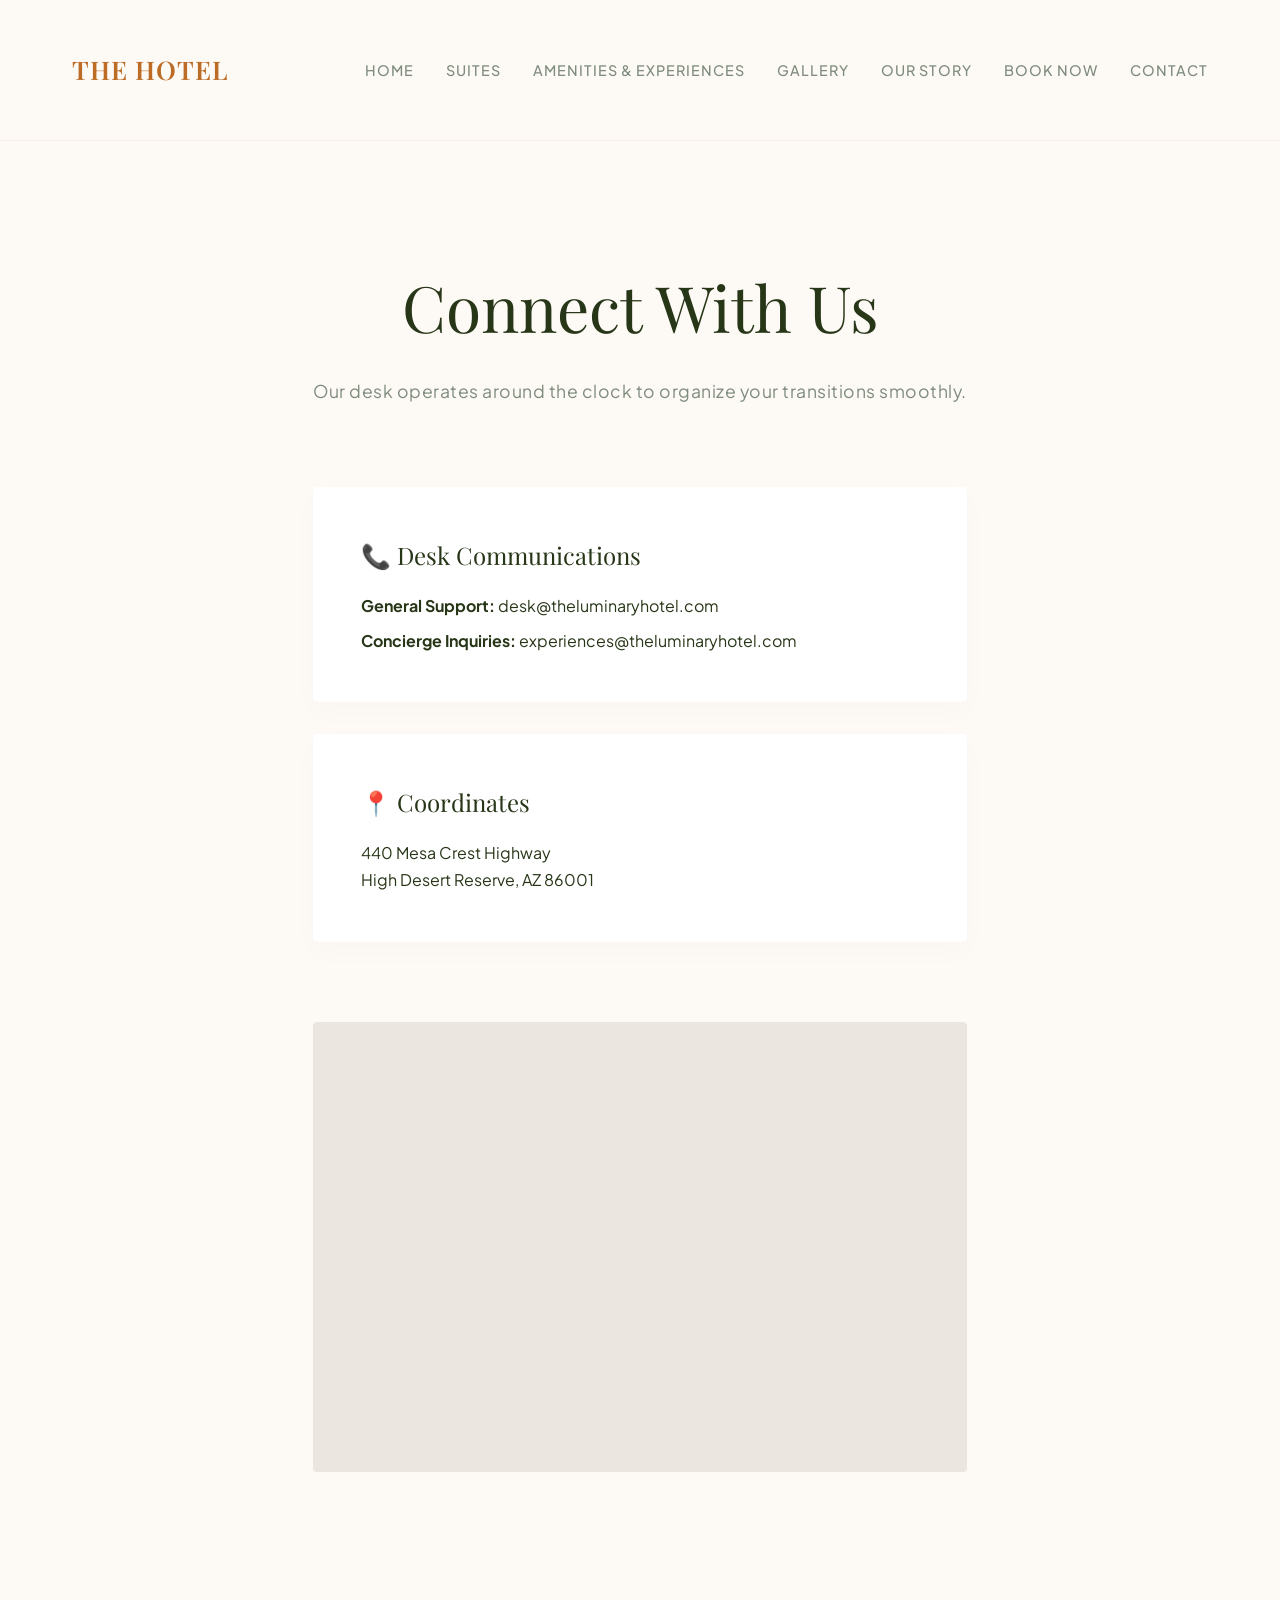
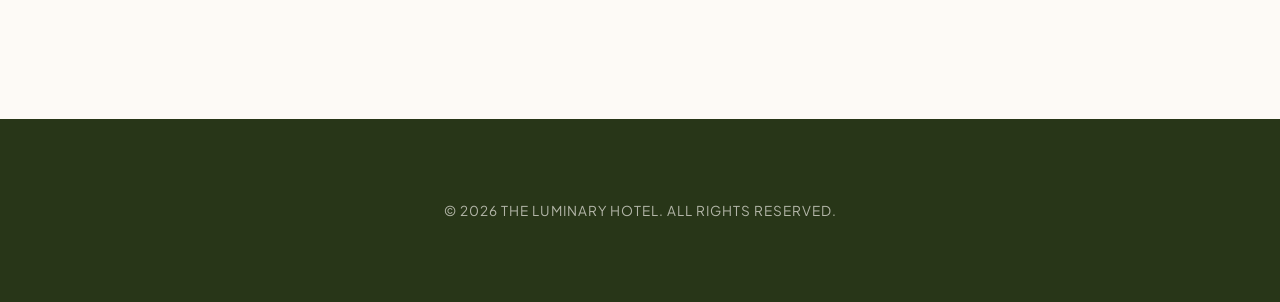
<file: contact.html>
<!DOCTYPE html>
<html lang="en">
<head>
    <meta charset="UTF-8">
    <meta name="viewport" content="width=device-width, initial-scale=1.0">
    <title>Contact | The Luminary Hotel</title>
    <link rel="preconnect" href="https://fonts.googleapis.com">
    <link rel="preconnect" href="https://fonts.gstatic.com" crossorigin>
    <link href="https://fonts.googleapis.com/css2?family=Playfair+Display:wght@400;500&family=Plus+Jakarta+Sans:wght@300;400;500;600&display=swap" rel="stylesheet">
    <link rel="stylesheet" href="style.css">
     <style>
        /* --- Responsive Navigation Layout Styles --- */
        nav {
            display: flex;
            justify-content: space-between;
            align-items: center;
            position: relative; /* Crucial for positioning the mobile dropdown */
            padding: 1rem 2rem;
        }

        .menu-toggle {
            display: none; /* Hidden on desktop screens */
            background: none;
            border: none;
            font-size: 2rem;
            cursor: pointer;
            color: inherit;
        }

        /* --- Mobile Breakpoint (768px and below) --- */
        @media (max-width: 768px) {
            .menu-toggle {
                display: block; /* Show hamburger button on mobile */
            }

            .nav-links {
                display: none; /* Hide navigation links by default on mobile */
                flex-direction: column;
                position: absolute;
                top: 100%; /* Spans directly below the nav bar */
                left: 0;
                width: 100%;
                background-color: #fff; /* Match your site's header background */
                box-shadow: 0 4px 10px rgba(0, 0, 0, 0.08);
                padding: 1rem 0;
                z-index: 1000;
            }

            .nav-links li {
                text-align: center;
                padding: 0.75rem 0;
            }

            /* class toggled via JavaScript to show the menu */
            .nav-links.active {
                display: flex;
            }
        }
    </style>

</head>
<body>

    <header>
        <nav>
            <a href="index.html" class="logo">The Hotel</a>
            
            <!-- Mobile Hamburger Button -->
            <button class="menu-toggle" aria-label="Toggle navigation">
                &#9776;
            </button>

            <ul class="nav-links">
                <li><a href="index.html">Home</a></li>
                <li><a href="rooms.html">Suites</a></li>
                <li><a href="amenities.html">Amenities & Experiences</a></li>
                <li><a href="gallery.html">Gallery</a></li>
                <li><a href="about.html">Our Story</a></li>
                <li><a href="booking.html">Book Now</a></li>
                <li><a href="contact.html">Contact</a></li>
            </ul>
        </nav>
    </header>

    <main class="container">
        <div class="page-header">
            <h1>Connect With Us</h1>
            <p>Our desk operates around the clock to organize your transitions smoothly.</p>
        </div>

        <div class="split-grid">
            <div>
                <div class="detail-box">
                    <h3>📞 Desk Communications</h3>
                    <p style="margin-bottom:0.5rem;"><strong>General Support:</strong> desk@theluminaryhotel.com</p>
                    <p><strong>Concierge Inquiries:</strong> experiences@theluminaryhotel.com</p>
                </div>
                <div class="detail-box">
                    <h3>📍 Coordinates</h3>
                    <p>440 Mesa Crest Highway</p>
                    <p>High Desert Reserve, AZ 86001</p>
                </div>
            </div>

            <div>
                <iframe src="https://www.google.com/maps/embed?pb=!1m18!1m12!1m3!1d3305.7388914041793!2d-118.41165682343276!3d34.05060851720815!2m3!1f0!2f0!3f0!3m2!1i1024!2i768!4f13.1!3m3!1m2!1s0x80c2bb12efc464ef%3A0x6b1006509f6"
                        width="100%"
                        height="450"
                        style="border:0; background-color:#ebe7e0; border-radius:4px;"
                        allowfullscreen=""
                        loading="lazy"
                        referrerpolicy="no-referrer-when-downgrade">
                </iframe>
            </div>
        </div>
    </main>

    <footer><p>© 2026 The Luminary Hotel. All Rights Reserved.</p></footer>
     <script>
        const menuToggle = document.querySelector('.menu-toggle');
        const navLinks = document.querySelector('.nav-links');

        menuToggle.addEventListener('click', () => {
            navLinks.classList.toggle('active');
        });
    </script>
</body>
</html>
</file>
<file: style.css>
/* ==========================================================================
   1. GLOBAL STYLES & VARIABLES (Reimagined Minimal Desert/Mediterranean)
   ========================================================================== */
* { 
    margin: 0; 
    padding: 0; 
    box-sizing: border-box; 
}

:root { 
    --primary: #bc6c25;       /* Warm Terracotta / Clay */
    --secondary: #dda15e;     /* Desert Sand / Warm Ochre */
    --bg-light: #fdfaf6;      /* Sun-bleached Plaster White */
    --text-dark: #283618;     /* Deep Olive / Charcoal Ground */
    --text-muted: #7f8c7d;    /* Soft Sage Grey */
    --card-bg: #ffffff;
    --transition: all 0.4s cubic-bezier(0.16, 1, 0.3, 1);
}

body { 
    background-color: var(--bg-light); 
    color: var(--text-dark); 
    font-family: 'Plus Jakarta Sans', sans-serif;
    line-height: 1.7; 
    -webkit-font-smoothing: antialiased;

    /* UNIVERSAL FOOTER FIX: Stretches the body to full viewport height */
    display: flex;
    flex-direction: column;
    min-height: 100vh;
}

/* ==========================================================================
   2. HEADER & NAVIGATION
   ========================================================================== */
header { 
    background-color: rgba(253, 250, 246, 0.95); 
    backdrop-filter: blur(8px);
    padding: 2rem; 
    position: sticky; 
    top: 0; 
    z-index: 1000; 
    border-bottom: 1px solid rgba(188, 108, 37, 0.08);
}

nav { 
    display: flex; 
    justify-content: space-between; 
    align-items: center; 
    max-width: 1200px; 
    margin: 0 auto; 
    position: relative; /* REQUIRED: Anchor point for the absolute mobile dropdown */
}

.logo { 
    color: var(--primary); 
    font-family: 'Playfair Display', serif;
    font-size: 1.6rem; 
    font-weight: 600; 
    text-decoration: none; 
    letter-spacing: 1px;
    text-transform: uppercase;
}

/* REQUIRED: Added menu-toggle rules for the interactive button */
.menu-toggle {
    display: none; 
    background: none;
    border: none;
    font-size: 2rem;
    cursor: pointer;
    color: var(--primary);
    transition: var(--transition);
}

.nav-links { 
    list-style: none; 
    display: flex; 
    gap: 2rem; 
    flex-wrap: wrap;
}

.nav-links a { 
    color: var(--text-muted); 
    text-decoration: none; 
    font-weight: 500; 
    font-size: 0.9rem;
    text-transform: uppercase;
    letter-spacing: 1px;
    transition: var(--transition);
}

.nav-links a:hover, 
.nav-links .active { 
    color: var(--primary); 
}

/* ==========================================================================
   3. HERO SECTION & BUTTONS
   ========================================================================== */
.hero {
    background: linear-gradient(rgba(40, 54, 24, 0.25), rgba(40, 54, 24, 0.25)), url('https://images.unsplash.com/photo-1535827841776-24afc1e255ac?q=80&w=735&auto=format&fit=crop&ixlib=rb-4.1.0&ixid=M3wxMjA3fDB8MHxwaG90by1wYWdlfHx8fGVufDB8fHx8fA%3D%3D') center/cover no-repeat;
    height: 90vh;
    display: flex;
    flex-direction: column;
    justify-content: center;
    align-items: center;
    text-align: center;
    color: white;
    padding: 0 1rem;
}

.hero h1 { 
    font-family: 'Playfair Display', serif;
    font-size: 5rem; 
    font-weight: 400;
    margin-bottom: 1rem; 
    letter-spacing: -1px;
}

.hero p {
    font-size: 1.2rem;
    font-weight: 400;
    letter-spacing: 4px;
    text-transform: uppercase;
    opacity: 0.95;
}

.btn { 
    background-color: var(--primary); 
    color: white; 
    padding: 1.1rem 3rem; 
    text-decoration: none; 
    font-weight: 600; 
    font-size: 0.8rem;
    letter-spacing: 2px;
    text-transform: uppercase;
    display: inline-block; 
    margin-top: 2.5rem; 
    border: none;
    cursor: pointer;
    transition: var(--transition);
}

.btn:hover { 
    background-color: var(--text-dark);
    color: white;
}

.btn-secondary {
    background-color: transparent;
    color: var(--primary);
    border: 1px solid var(--primary);
}

.btn-secondary:hover {
    background-color: var(--primary);
    color: white;
}

/* ==========================================================================
   4. LAYOUT CONTAINERS & GRID PANELS
   ========================================================================== */
.container { 
    max-width: 1200px; 
    margin: 0 auto; 
    padding: 7rem 2rem; 
    
    /* UNIVERSAL FOOTER FIX: Forces container to fill vacant space */
    flex: 1; 
}

.page-header { 
    text-align: center; 
    max-width: 800px;
    margin: 0 auto 5rem auto; 
}

.page-header h1 { 
    font-family: 'Playfair Display', serif;
    font-size: 4rem; 
    color: var(--text-dark); 
    font-weight: 400;
    margin-bottom: 1rem;
}

.page-header p {
    color: var(--text-muted);
    font-size: 1.1rem;
    letter-spacing: 0.5px;
}

.featured-img { 
    width: 100%; 
    height: 550px; 
    object-fit: cover; 
    margin-bottom: 5rem; 
    border-radius: 4px;
}

/* ==========================================================================
   5. ASYMMETRIC MASONRY / SHOWCASE GALLERY
   ========================================================================== */
.image-grid { 
    display: grid; 
    grid-template-columns: repeat(auto-fit, minmax(280px, 1fr)); 
    gap: 2rem; 
    margin: 3rem 0; 
}

.grid-img { 
    width: 100%; 
    height: 400px; 
    object-fit: cover; 
    border-radius: 4px;
    transition: var(--transition);
}

.grid-img:hover {
    transform: translateY(-4px);
    box-shadow: 0 20px 40px rgba(40, 54, 24, 0.08);
}

/* Dynamic Multi-row Grid layout for dedicated Gallery Page */
.masonry-gallery {
    display: grid;
    grid-template-columns: repeat(auto-fill, minmax(350px, 1fr));
    gap: 2rem;
}

.masonry-item {
    position: relative;
    overflow: hidden;
    border-radius: 4px;
}

.masonry-item img {
    width: 100%;
    height: 450px;
    object-fit: cover;
    display: block;
    transition: var(--transition);
}

.masonry-item:nth-child(even) img {
    height: 320px;
}

.masonry-caption {
    padding: 1rem 0;
    font-family: 'Playfair Display', serif;
    font-size: 1.2rem;
    color: var(--text-dark);
}

/* ==========================================================================
   6. PREMIUM CARD SYSTEMS (Rooms, Amenities, Experiences)
   ========================================================================== */
.card-grid {
    display: grid;
    grid-template-columns: repeat(auto-fit, minmax(350px, 1fr));
    gap: 3.5rem;
}

.dynamic-card {
    background: var(--card-bg);
    border-radius: 4px;
    overflow: hidden;
    box-shadow: 0 10px 30px rgba(188, 108, 37, 0.03);
    transition: var(--transition);
}

.dynamic-card:hover {
    transform: translateY(-6px);
    box-shadow: 0 20px 45px rgba(188, 108, 37, 0.07);
}

.card-img {
    width: 100%;
    height: 320px;
    object-fit: cover;
}

.card-body {
    padding: 3rem 2.5rem;
}

.card-tag {
    font-size: 0.75rem;
    text-transform: uppercase;
    letter-spacing: 2px;
    color: var(--primary);
    font-weight: 600;
    margin-bottom: 0.75rem;
    display: block;
}

.card-title {
    font-family: 'Playfair Display', serif;
    font-size: 1.8rem;
    color: var(--text-dark);
    margin-bottom: 1.2rem;
    font-weight: 400;
}

.card-text {
    color: var(--text-muted);
    font-size: 1rem;
    margin-bottom: 2rem;
}

/* Pricing and action lines */
.card-footer-action {
    display: flex;
    justify-content: space-between;
    align-items: center;
    border-top: 1px solid rgba(188, 108, 37, 0.1);
    padding-top: 1.5rem;
}

.price-tag {
    font-size: 1.2rem;
    font-weight: 600;
    color: var(--text-dark);
}

.price-tag span {
    font-size: 0.85rem;
    color: var(--text-muted);
    font-weight: 400;
}

.btn-sm {
    padding: 0.7rem 1.8rem;
    font-size: 0.75rem;
    margin-top: 0;
}

/* ==========================================================================
   7. BOOKING & INQUIRY FORM LAYOUT
   ========================================================================== */
.form-layout-grid {
    display: grid;
    grid-template-columns: 1fr 1fr;
    gap: 4rem;
    align-items: start;
}

@media (max-width: 900px) {
    .form-layout-grid { grid-template-columns: 1fr; }
}

.booking-form-box {
    background: var(--card-bg);
    padding: 4rem 3rem;
    box-shadow: 0 20px 50px rgba(188, 108, 37, 0.05);
    border-radius: 4px;
}

.form-group {
    margin-bottom: 2rem;
}

.form-group label {
    display: block;
    font-size: 0.8rem;
    text-transform: uppercase;
    letter-spacing: 1.5px;
    margin-bottom: 0.6rem;
    color: var(--text-dark);
    font-weight: 600;
}

.form-control {
    width: 100%;
    padding: 1rem;
    border: 1px solid rgba(127, 140, 125, 0.25);
    background-color: var(--bg-light);
    color: var(--text-dark);
    font-family: inherit;
    font-size: 1rem;
    border-radius: 2px;
    transition: var(--transition);
}

.form-control:focus {
    outline: none;
    border-color: var(--primary);
    background-color: #ffffff;
}

/* ==========================================================================
   8. REVIEWS TRACK & COMPANION ELEMENTS
   ========================================================================== */
.reviews-section { margin: 4rem 0; text-align: center; }
.reviews-section h2 { font-family: 'Playfair Display', serif; font-size: 2.8rem; color: var(--text-dark); margin-bottom: 3rem; font-weight: 400; }
.reviews-container { overflow: hidden; width: 100%; position: relative; }
.reviews-track { display: flex; width: max-content; gap: 3rem; animation: scroll 45s linear infinite; }
.reviews-track:hover { animation-play-state: paused; }

.review-card {
    background: var(--card-bg);
    padding: 3.5rem;
    width: 400px;
    text-align: left;
    box-shadow: 0 15px 35px rgba(188, 108, 37, 0.03);
    border-radius: 4px;
}
.review-stars { color: var(--secondary); margin-bottom: 1rem; letter-spacing: 2px; }
.review-author { font-weight: 600; letter-spacing: 1px; text-transform: uppercase; font-size: 0.8rem; color: var(--primary); }

@keyframes scroll {
    0% { transform: translateX(0); }
    100% { transform: translateX(calc(-50% - 1.5rem)); }
}

.split-grid { display: grid; grid-template-columns: repeat(auto-fit, minmax(320px, 1fr)); gap: 3rem; }
.detail-box { background: var(--card-bg); padding: 3rem; border-radius: 4px; box-shadow: 0 10px 30px rgba(40,54,24,0.02); margin-bottom: 2rem; }
.detail-box h3 { font-family: 'Playfair Display', serif; font-size: 1.5rem; margin-bottom: 1rem; color: var(--text-dark); font-weight: 400; }

/* ==========================================================================
   9. GLOBAL FOOTER & RESPONSIVENESS
   ========================================================================== */
footer { 
    background-color: var(--text-dark); 
    color: rgba(253, 250, 246, 0.65); 
    text-align: center; 
    padding: 5rem 2rem; 
    margin-top: 8rem; 
    font-size: 0.85rem; 
    letter-spacing: 1px;
    text-transform: uppercase;
}

@media (max-width: 768px) { 
    .hero h1 { font-size: 3.2rem; } 
    .page-header h1 { font-size: 2.8rem; }
    .featured-img { height: 350px; }
    
    /* Responsive adjustment for universal fix layout padding */
    .container { 
        padding: 5rem 1.5rem; 
    }

    /* REQUIRED: Responsive Dropdown Navigation Rules */
    .menu-toggle {
        display: block; /* Reveal hamburger button */
    }

    .nav-links {
        display: none; /* Hide standard linear menu links */
        flex-direction: column;
        gap: 0;
        position: absolute;
        top: 100%; 
        left: -2rem; /* Offsets container padding safely to span screen width */
        width: calc(100% + 4rem); 
        background-color: rgba(253, 250, 246, 0.98); 
        backdrop-filter: blur(10px);
        border-bottom: 1px solid rgba(188, 108, 37, 0.08);
        padding: 1.5rem 0;
        box-shadow: 0 15px 30px rgba(40, 54, 24, 0.05);
        z-index: 1000;
    }

    .nav-links li {
        text-align: center;
        width: 100%;
    }

    .nav-links a {
        display: block;
        padding: 1rem 0;
        font-size: 0.95rem;
    }

    /* Interactive state triggered via your JavaScript click script */
    .nav-links.active {
        display: flex;
    }
}

/* ==========================================================================
   10. ENHANCED CINEMATIC GALLERY STYLES & ANIMATIONS
   ========================================================================== */

/* Full-bleed Container adjustment for Gallery page */
.gallery-wide-container {
    max-width: 1600px; /* Expands layout to fill large desktop displays beautifully */
    margin: 0 auto;
    padding: 4rem 2rem 8rem 2rem;
    
    /* UNIVERSAL FOOTER FIX: Stretches the custom wide gallery container too */
    flex: 1;
}

/* Fluid responsive masonry layout grid */
.masonry-gallery {
    display: grid;
    grid-template-columns: repeat(auto-fill, minmax(380px, 1fr));
    gap: 2.5rem;
    align-items: start;
}

/* Container for individual image panels */
.masonry-item {
    position: relative;
    overflow: hidden;
    background-color: rgba(28, 43, 36, 0.03); /* Soft loading skeleton color */
    margin-bottom: 0.5rem;
    
    /* Reveal Animation Sequence on page load */
    opacity: 0;
    transform: translateY(30px);
    animation: imageReveal 0.8s cubic-bezier(0.16, 1, 0.3, 1) forwards;
}

/* Staggered entrance delay to make images cascade onto screen */
.masonry-item:nth-child(1) { animation-delay: 0.1s; }
.masonry-item:nth-child(2) { animation-delay: 0.2s; }
.masonry-item:nth-child(3) { animation-delay: 0.3s; }
.masonry-item:nth-child(4) { animation-delay: 0.4s; }
.masonry-item:nth-child(5) { animation-delay: 0.15s; }
.masonry-item:nth-child(6) { animation-delay: 0.25s; }
.masonry-item:nth-child(7) { animation-delay: 0.35s; }
.masonry-item:nth-child(8) { animation-delay: 0.45s; }
.masonry-item:nth-child(9) { animation-delay: 0.5s; }

/* Dynamic height configurations to create a natural modern masonry stagger */
.masonry-item.tall img { height: 600px; }
.masonry-item.medium img { height: 450px; }
.masonry-item.square img { height: 380px; }

.masonry-item img {
    width: 100%;
    object-fit: cover;
    display: block;
    transition: transform 1.2s cubic-bezier(0.16, 1, 0.3, 1);
}

/* Overlay that darkens subtly on hover */
.masonry-item::after {
    content: '';
    position: absolute;
    top: 0;
    left: 0;
    width: 100%;
    height: 100%;
    background: linear-gradient(to bottom, transparent 60%, rgba(28, 43, 36, 0.4) 100%);
    opacity: 0.8;
    pointer-events: none;
    transition: opacity 0.5s ease;
}

/* Elegant Text Caption Overlay */
.masonry-caption {
    position: absolute;
    bottom: 0;
    left: 0;
    width: 100%;
    padding: 2.5rem 2rem;
    z-index: 3;
    font-family: 'Playfair Display', serif;
    font-size: 1.35rem;
    color: #ffffff;
    font-weight: 400;
    letter-spacing: 0.5px;
    
    /* Transform pushes text slightly down until hovered */
    transform: translateY(10px);
    opacity: 0;
    transition: transform 0.6s cubic-bezier(0.16, 1, 0.3, 1), opacity 0.6s ease;
}

/* HOVER MICRO-INTERACTIONS */
.masonry-item:hover img {
    transform: scale(1.04); /* Ultra smooth premium lens zoom */
}

.masonry-item:hover::after {
    opacity: 1; /* Deepen bottom contrast shadow on focus */
}

.masonry-item:hover .masonry-caption {
    transform: translateY(0);
    opacity: 1; /* Text sweeps elegantly up into sight */
}

/* Animation Keyframe Frame definition */
@keyframes imageReveal {
    to {
        opacity: 1;
        transform: translateY(0);
    }
}

/* Adjust layout on smaller tablet viewports */
@media (max-width: 900px) {
    .masonry-gallery {
        grid-template-columns: repeat(auto-fill, minmax(290px, 1fr));
        gap: 1.5rem;
    }
    .masonry-item.tall img,
    .masonry-item.medium img,
    .masonry-item.square img { 
        height: 400px; /* Keeps visuals balanced uniformly on smaller screens */
    }
    .masonry-caption {
        opacity: 1;
        transform: translateY(0);
        background: linear-gradient(to top, rgba(28, 43, 36, 0.7) 0%, transparent 100%);
        padding: 1.5rem 1.2rem;
        font-size: 1.15rem;
    }
}
</file>
